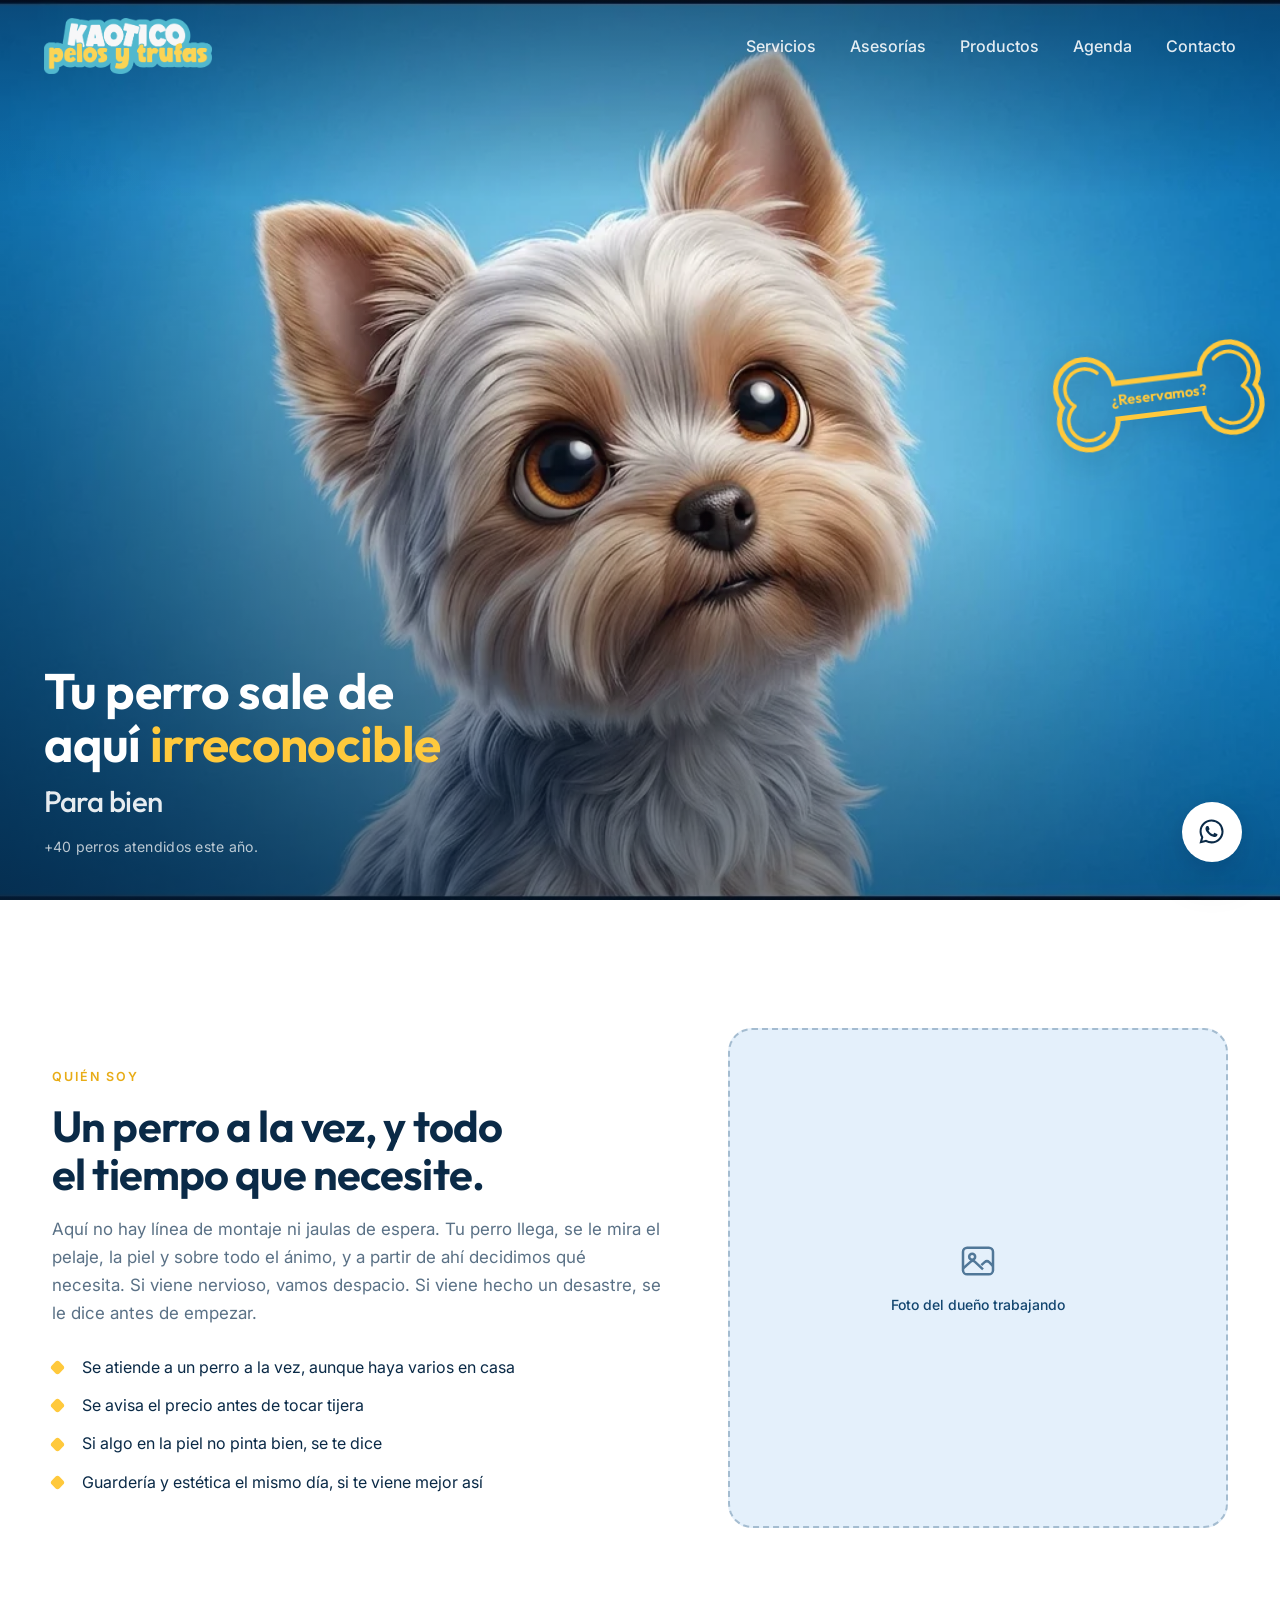
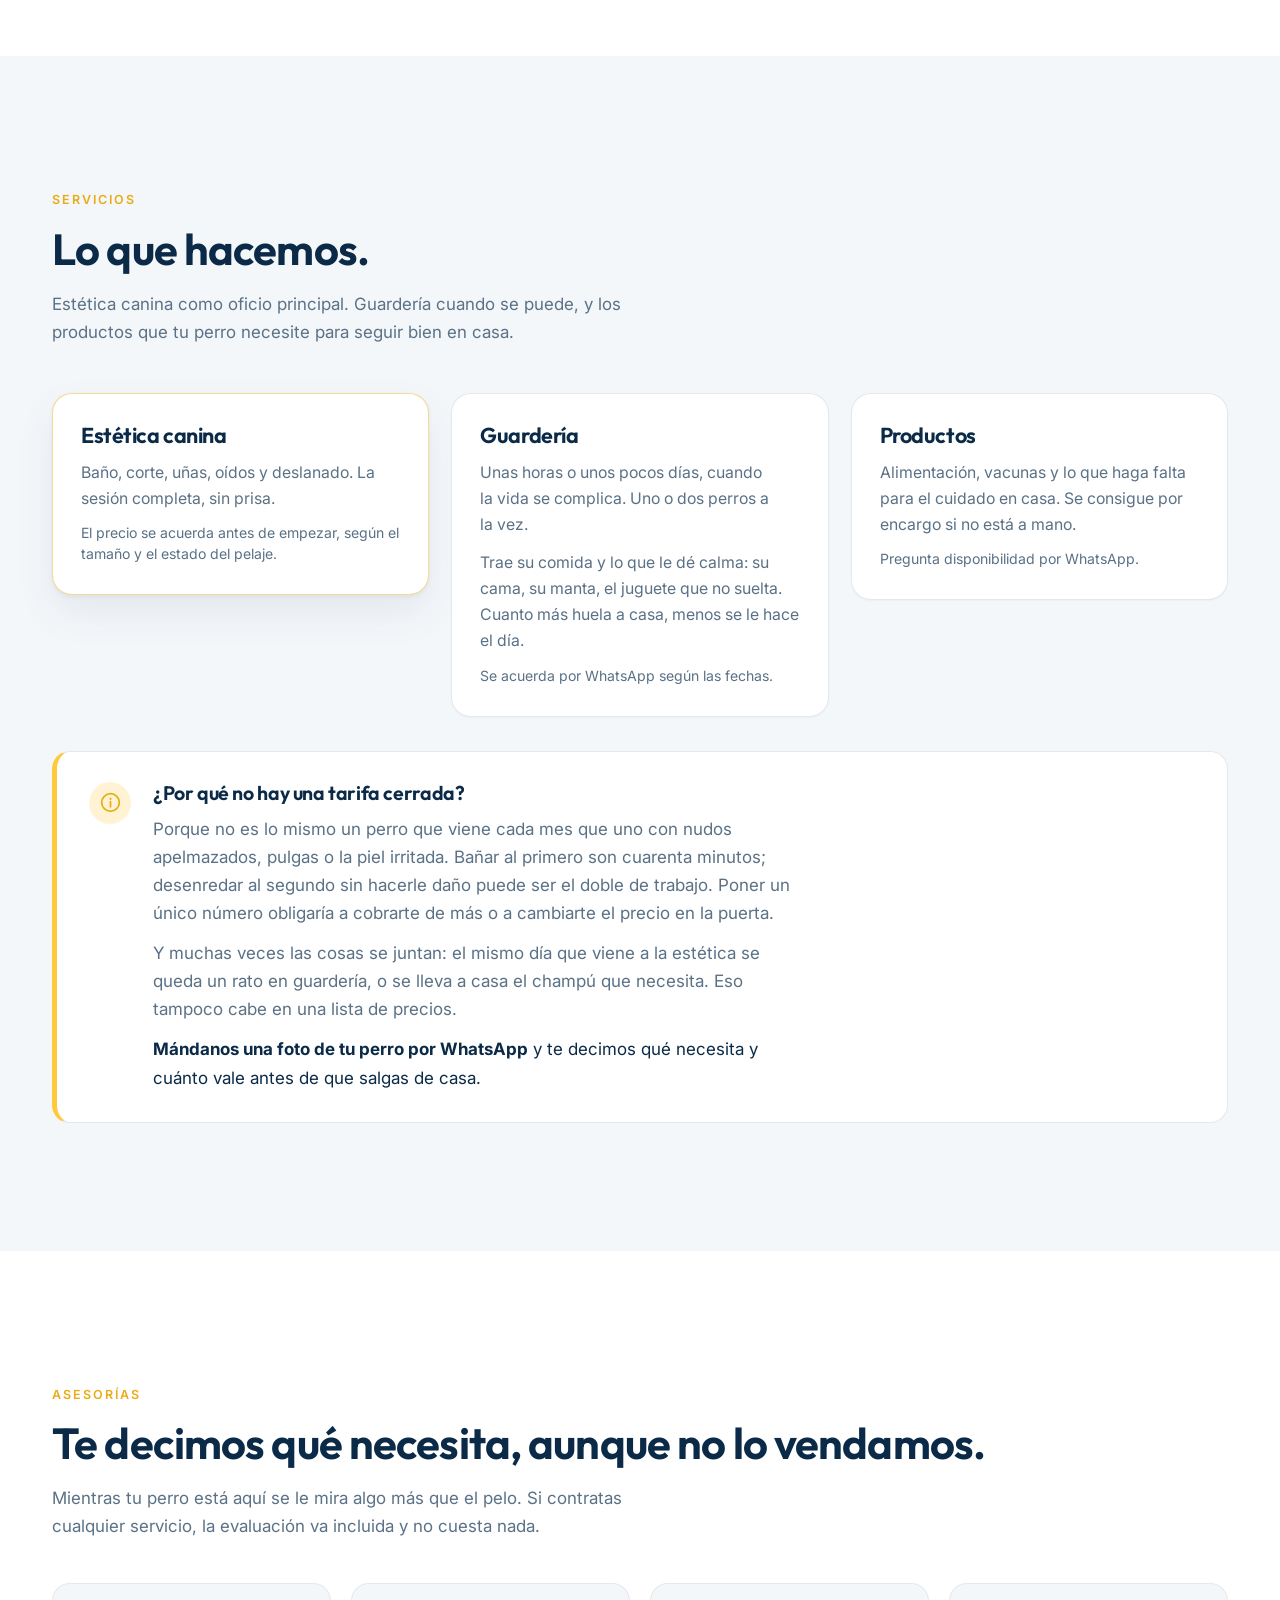
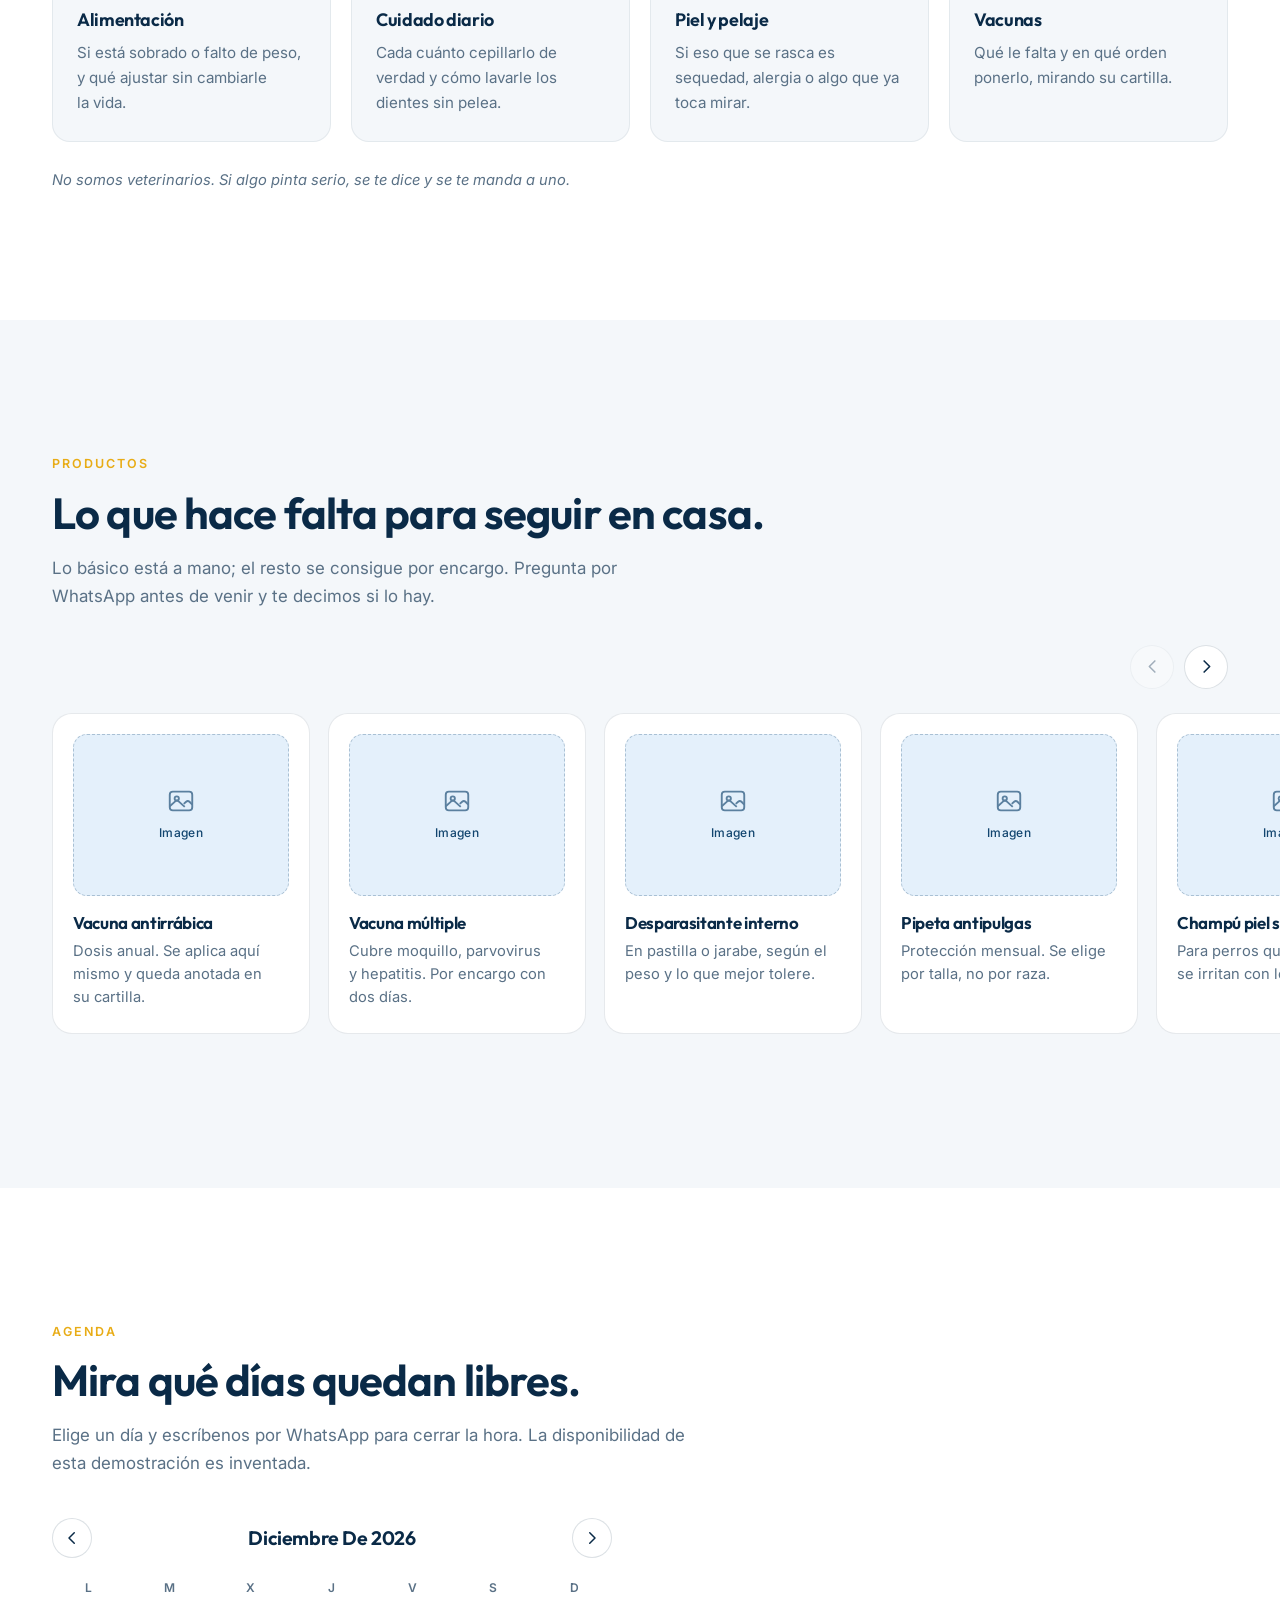
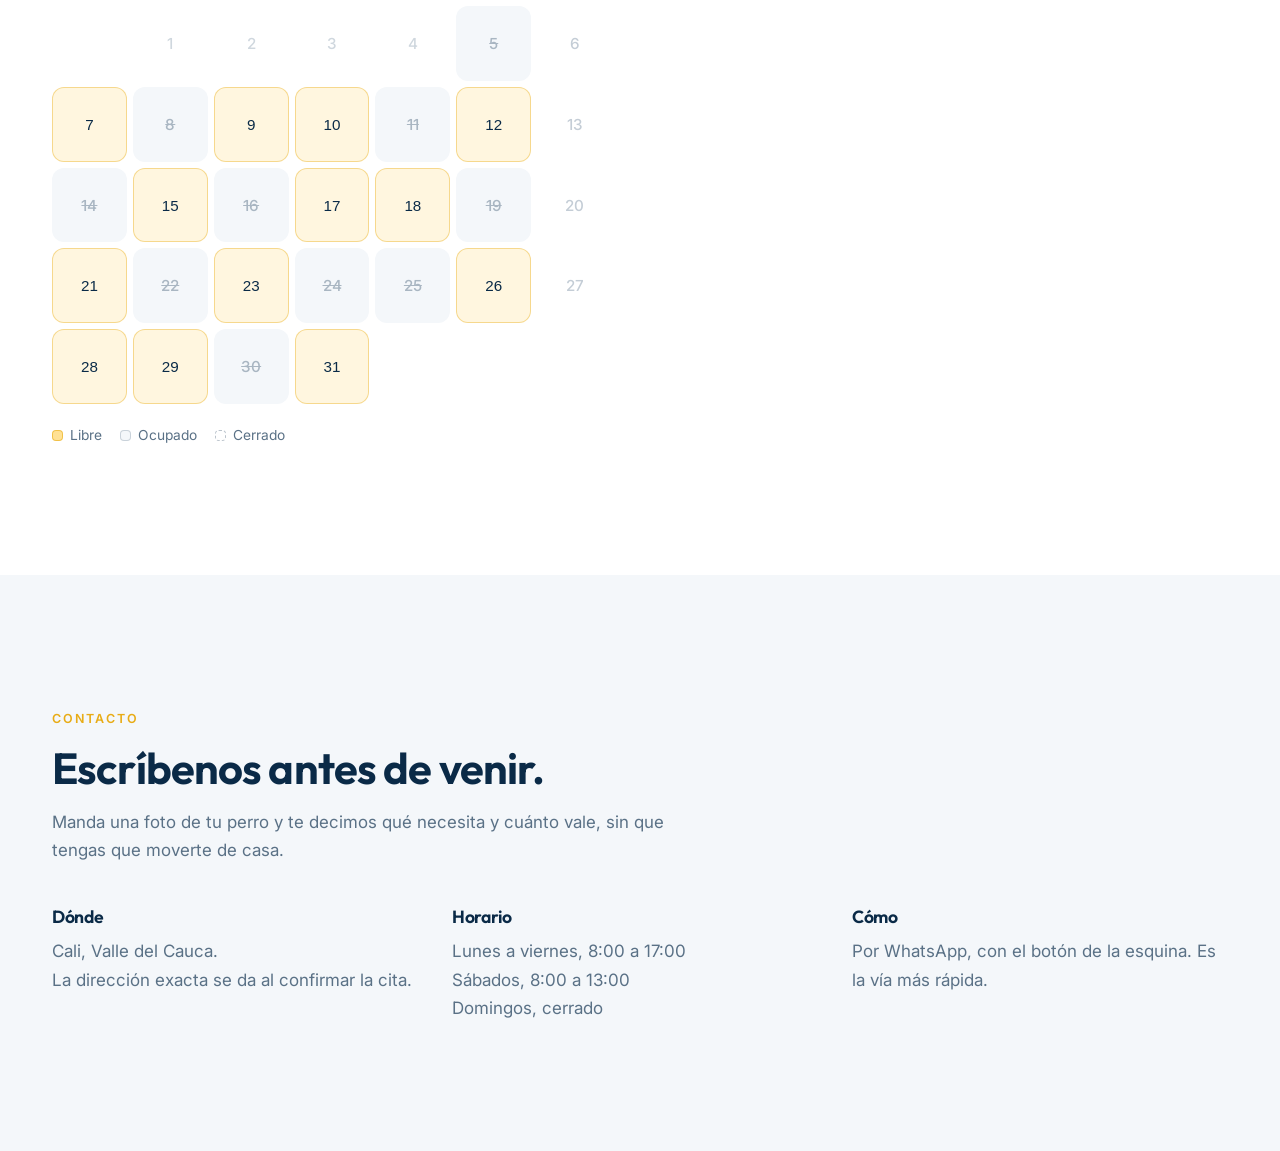
<file: site/index.html>
<!doctype html>
<html lang="es">
<head>
<meta charset="utf-8">
<meta name="viewport" content="width=device-width, initial-scale=1">
<title>Kaótico · Pelos y Trufas — Estética canina</title>
<meta name="description" content="Kaótico · Pelos y Trufas. Estética canina con cita previa, guardería por horas o días y productos para tu perro.">

<link rel="preconnect" href="https://fonts.googleapis.com">
<link rel="preconnect" href="https://fonts.gstatic.com" crossorigin>
<link href="https://fonts.googleapis.com/css2?family=Outfit:wght@500;600;650;700&family=Inter:wght@400;500;600&display=swap" rel="stylesheet">
<link rel="stylesheet" href="css/styles.css">

<link rel="icon" href="favicon.ico" sizes="any">
<link rel="apple-touch-icon" href="apple-touch-icon.png">

<link rel="preload" as="image" href="assets/fondo.webp">
<link rel="preload" as="image" href="assets/atlas-lo.webp">
</head>
<body>

<a class="saltar" href="#quien">Saltar al contenido</a>

<!-- La navegación no tiene barra propia: flota sobre el hero y solo se
     convierte en barra blanca cuando el hero deja de estar en pantalla. -->
<nav class="nav" id="nav" data-fuera="no" aria-label="Principal">
  <div class="contenedor contenedor-ancho">
    <a class="marca" href="#" aria-label="Kaótico · Pelos y Trufas">
      <img src="assets/logo.png" alt="Kaótico · Pelos y Trufas" width="1702" height="565">
    </a>

    <div class="enlaces">
      <a href="#servicios">Servicios</a>
      <a href="#asesorias">Asesorías</a>
      <a href="#productos">Productos</a>
      <a href="#agenda">Agenda</a>
      <a href="#contacto">Contacto</a>
    </div>

    <button class="menu-btn" type="button" id="menu-btn"
            aria-label="Abrir menú" aria-expanded="false" aria-controls="menu-movil">
      <svg viewBox="0 0 24 24" fill="none" stroke="currentColor" stroke-width="2" stroke-linecap="round">
        <path d="M4 7h16M4 12h16M4 17h16"/>
      </svg>
    </button>
  </div>

  <div class="menu-movil" id="menu-movil" hidden>
    <a href="#servicios">Servicios</a>
    <a href="#asesorias">Asesorías</a>
    <a href="#productos">Productos</a>
    <a href="#agenda">Agenda</a>
    <a href="#contacto">Contacto</a>
  </div>
</nav>

<header class="hero">
  <div class="hero-lienzo">
    <div class="hero-fondo"></div>
    <div class="hero-sprite" id="sprite"></div>
  </div>
  <div class="hero-velo"></div>

  <div class="hero-capa">
    <div class="contenedor contenedor-ancho">
      <div class="hero-gancho">
        <h1>
          <span class="linea-1">Tu perro sale de aquí <em>irreconocible</em></span>
          <span class="linea-2">Para bien</span>
        </h1>
        <p class="linea-3">+40 perros atendidos este año.</p>
      </div>
    </div>
  </div>

  <!-- A la derecha, a media altura: justo donde el cachorro mira sacando la
       lengua. El hueso es el único elemento pulsable del hero. -->
  <div class="hueso-sitio">
    <a class="hueso" href="#agenda">
      <!-- Contorno exterior: se resta una silueta encogida a la silueta completa,
           asi el azul del fondo se ve por dentro y no hay relleno. -->
      <svg class="hueso-svg" viewBox="0 0 300 170" aria-hidden="true" focusable="false">
        <defs>
          <mask id="k-borde">
            <g fill="#fff">
              <rect x="50" y="57" width="200" height="56"/>
              <circle cx="50" cy="63" r="44"/><circle cx="50" cy="107" r="44"/>
              <circle cx="250" cy="63" r="44"/><circle cx="250" cy="107" r="44"/>
            </g>
            <g fill="#000">
              <rect x="50" y="64" width="200" height="42"/>
              <circle cx="50" cy="63" r="37"/><circle cx="50" cy="107" r="37"/>
              <circle cx="250" cy="63" r="37"/><circle cx="250" cy="107" r="37"/>
            </g>
          </mask>
        </defs>
        <rect width="300" height="170" fill="currentColor" mask="url(#k-borde)"/>
        <!-- Contorno interior: arcos sueltos sobre cada bulto, no una silueta
             recortada. Recortarla con un rectangulo dejaba picos junto al texto;
             con trazo de punta redonda las lineas mueren suaves y solo existen
             en los extremos. -->
        <g fill="none" stroke="currentColor" stroke-width="5"
           stroke-linecap="round" stroke-linejoin="round">
          <path d="M 266.55 84.96 L 267.65 84.09 L 268.70 83.16 L 269.70 82.18 L 270.66 81.15 L 271.55 80.08 L 272.40 78.96 L 273.18 77.79 L 273.91 76.59 L 274.57 75.36 L 275.17 74.09 L 275.70 72.79 L 276.16 71.47 L 276.56 70.12 L 276.89 68.76 L 277.15 67.38 L 277.34 65.99 L 277.45 64.60 L 277.50 63.19 L 277.47 61.79 L 277.38 60.39 L 277.21 59.00 L 276.97 57.62 L 276.66 56.25 L 276.28 54.90 L 275.83 53.57 L 275.32 52.27 L 274.74 50.99 L 274.10 49.75 L 273.39 48.54 L 272.62 47.36 L 271.79 46.23 L 270.91 45.14 L 269.97 44.10 L 268.98 43.10 L 267.95 42.16 L 266.86 41.27 L 265.73 40.44 L 264.56 39.67 L 263.35 38.96 L 262.11 38.31 L 260.83 37.72 L 259.53 37.20 L 258.21 36.75 L 256.86 36.37 L 255.49 36.05 L 254.11 35.81 L 252.72 35.63 L 251.32 35.53 L 249.92 35.50 L 248.52 35.54 L 247.12 35.65 L 245.73 35.83 L 244.35 36.09 L 242.98 36.41 L 241.64 36.80 L 240.31 37.26 L 239.01 37.79 L 237.74 38.38 L 236.50 39.04 L 235.30 39.76 L 234.13 40.54 L 233.01 41.38 L 231.93 42.27 L 230.90 43.22"/>
          <path d="M 266.55 85.04 L 267.65 85.91 L 268.70 86.84 L 269.70 87.82 L 270.66 88.85 L 271.55 89.92 L 272.40 91.04 L 273.18 92.21 L 273.91 93.41 L 274.57 94.64 L 275.17 95.91 L 275.70 97.21 L 276.16 98.53 L 276.56 99.88 L 276.89 101.24 L 277.15 102.62 L 277.34 104.01 L 277.45 105.40 L 277.50 106.81 L 277.47 108.21 L 277.38 109.61 L 277.21 111.00 L 276.97 112.38 L 276.66 113.75 L 276.28 115.10 L 275.83 116.43 L 275.32 117.73 L 274.74 119.01 L 274.10 120.25 L 273.39 121.46 L 272.62 122.64 L 271.79 123.77 L 270.91 124.86 L 269.97 125.90 L 268.98 126.90 L 267.95 127.84 L 266.86 128.73 L 265.73 129.56 L 264.56 130.33 L 263.35 131.04 L 262.11 131.69 L 260.83 132.28 L 259.53 132.80 L 258.21 133.25 L 256.86 133.63 L 255.49 133.95 L 254.11 134.19 L 252.72 134.37 L 251.32 134.47 L 249.92 134.50 L 248.52 134.46 L 247.12 134.35 L 245.73 134.17 L 244.35 133.91 L 242.98 133.59 L 241.64 133.20 L 240.31 132.74 L 239.01 132.21 L 237.74 131.62 L 236.50 130.96 L 235.30 130.24 L 234.13 129.46 L 233.01 128.62 L 231.93 127.73 L 230.90 126.78"/>
          <path d="M 33.45 84.96 L 32.35 84.09 L 31.30 83.16 L 30.30 82.18 L 29.34 81.15 L 28.45 80.08 L 27.60 78.96 L 26.82 77.79 L 26.09 76.59 L 25.43 75.36 L 24.83 74.09 L 24.30 72.79 L 23.84 71.47 L 23.44 70.12 L 23.11 68.76 L 22.85 67.38 L 22.66 65.99 L 22.55 64.60 L 22.50 63.19 L 22.53 61.79 L 22.62 60.39 L 22.79 59.00 L 23.03 57.62 L 23.34 56.25 L 23.72 54.90 L 24.17 53.57 L 24.68 52.27 L 25.26 50.99 L 25.90 49.75 L 26.61 48.54 L 27.38 47.36 L 28.21 46.23 L 29.09 45.14 L 30.03 44.10 L 31.02 43.10 L 32.05 42.16 L 33.14 41.27 L 34.27 40.44 L 35.44 39.67 L 36.65 38.96 L 37.89 38.31 L 39.17 37.72 L 40.47 37.20 L 41.79 36.75 L 43.14 36.37 L 44.51 36.05 L 45.89 35.81 L 47.28 35.63 L 48.68 35.53 L 50.08 35.50 L 51.48 35.54 L 52.88 35.65 L 54.27 35.83 L 55.65 36.09 L 57.02 36.41 L 58.36 36.80 L 59.69 37.26 L 60.99 37.79 L 62.26 38.38 L 63.50 39.04 L 64.70 39.76 L 65.87 40.54 L 66.99 41.38 L 68.07 42.27 L 69.10 43.22"/>
          <path d="M 33.45 85.04 L 32.35 85.91 L 31.30 86.84 L 30.30 87.82 L 29.34 88.85 L 28.45 89.92 L 27.60 91.04 L 26.82 92.21 L 26.09 93.41 L 25.43 94.64 L 24.83 95.91 L 24.30 97.21 L 23.84 98.53 L 23.44 99.88 L 23.11 101.24 L 22.85 102.62 L 22.66 104.01 L 22.55 105.40 L 22.50 106.81 L 22.53 108.21 L 22.62 109.61 L 22.79 111.00 L 23.03 112.38 L 23.34 113.75 L 23.72 115.10 L 24.17 116.43 L 24.68 117.73 L 25.26 119.01 L 25.90 120.25 L 26.61 121.46 L 27.38 122.64 L 28.21 123.77 L 29.09 124.86 L 30.03 125.90 L 31.02 126.90 L 32.05 127.84 L 33.14 128.73 L 34.27 129.56 L 35.44 130.33 L 36.65 131.04 L 37.89 131.69 L 39.17 132.28 L 40.47 132.80 L 41.79 133.25 L 43.14 133.63 L 44.51 133.95 L 45.89 134.19 L 47.28 134.37 L 48.68 134.47 L 50.08 134.50 L 51.48 134.46 L 52.88 134.35 L 54.27 134.17 L 55.65 133.91 L 57.02 133.59 L 58.36 133.20 L 59.69 132.74 L 60.99 132.21 L 62.26 131.62 L 63.50 130.96 L 64.70 130.24 L 65.87 129.46 L 66.99 128.62 L 68.07 127.73 L 69.10 126.78"/>
        </g>
      </svg>
      <span>¿Reservamos?</span>
    </a>
  </div>
</header>

<main>

  <section class="seccion" id="quien">
    <div class="contenedor quien">
      <div class="quien-texto">
        <span class="rotulo">Quién soy</span>
        <h2>Un perro a la vez, y todo el tiempo que necesite.</h2>
        <p class="intro">
          Aquí no hay línea de montaje ni jaulas de espera. Tu perro llega, se le mira
          el pelaje, la piel y sobre todo el ánimo, y a partir de ahí decidimos qué
          necesita. Si viene nervioso, vamos despacio. Si viene hecho un desastre,
          se le dice antes de empezar.
        </p>
        <ul class="lista-marcas">
          <li>Se atiende a un perro a la vez, aunque haya varios en casa</li>
          <li>Se avisa el precio antes de tocar tijera</li>
          <li>Si algo en la piel no pinta bien, se te dice</li>
          <li>Guardería y estética el mismo día, si te viene mejor así</li>
        </ul>
      </div>

      <figure class="quien-foto">
        <div class="hueco-foto">
          <svg viewBox="0 0 24 24" fill="none" stroke="currentColor" stroke-width="1.5" aria-hidden="true">
            <rect x="3" y="4" width="18" height="16" rx="2.5"/>
            <circle cx="8.5" cy="9.5" r="1.8"/>
            <path d="M3 16.5l4.5-4a2 2 0 0 1 2.7 0L15 17"/>
            <path d="M14 14.5l2-1.8a2 2 0 0 1 2.7 0L21 15"/>
          </svg>
          <span>Foto del dueño trabajando</span>
        </div>
      </figure>
    </div>
  </section>

  <section class="seccion seccion-gris" id="servicios">
    <div class="contenedor">
      <span class="rotulo">Servicios</span>
      <h2>Lo que hacemos.</h2>
      <p class="intro">
        Estética canina como oficio principal. Guardería cuando se puede, y los
        productos que tu perro necesite para seguir bien en casa.
      </p>

      <div class="tarjetas">
        <article class="tarjeta tarjeta-destacada">
          <h3>Estética canina</h3>
          <p>Baño, corte, uñas, oídos y deslanado. La sesión completa, sin prisa.</p>
          <p class="precio-nota">
            El precio se acuerda antes de empezar, según el tamaño y el estado del pelaje.
          </p>
        </article>

        <article class="tarjeta">
          <h3>Guardería</h3>
          <p>
            Unas horas o unos pocos días, cuando la vida se complica. Uno o dos perros
            a la vez.
          </p>
          <p>
            Trae su comida y lo que le dé calma: su cama, su manta, el juguete que no
            suelta. Cuanto más huela a casa, menos se le hace el día.
          </p>
          <p class="precio-nota">Se acuerda por WhatsApp según las fechas.</p>
        </article>

        <article class="tarjeta">
          <h3>Productos</h3>
          <p>
            Alimentación, vacunas y lo que haga falta para el cuidado en casa.
            Se consigue por encargo si no está a mano.
          </p>
          <p class="precio-nota">Pregunta disponibilidad por WhatsApp.</p>
        </article>
      </div>

      <!-- Este bloque existe porque el negocio NO tiene tarifa fija: explicarlo
           es mejor que esconderlo, y evita la conversación incómoda en la puerta. -->
      <div class="porque">
        <div class="porque-icono" aria-hidden="true">
          <svg viewBox="0 0 24 24" fill="none" stroke="currentColor" stroke-width="1.8" stroke-linecap="round">
            <circle cx="12" cy="12" r="9.2"/>
            <path d="M12 11v5.4M12 7.6v.9"/>
          </svg>
        </div>
        <div>
          <h3>¿Por qué no hay una tarifa cerrada?</h3>
          <p>
            Porque no es lo mismo un perro que viene cada mes que uno con nudos
            apelmazados, pulgas o la piel irritada. Bañar al primero son cuarenta
            minutos; desenredar al segundo sin hacerle daño puede ser el doble de
            trabajo. Poner un único número obligaría a cobrarte de más o a cambiarte
            el precio en la puerta.
          </p>
          <p>
            Y muchas veces las cosas se juntan: el mismo día que viene a la estética se
            queda un rato en guardería, o se lleva a casa el champú que necesita. Eso
            tampoco cabe en una lista de precios.
          </p>
          <p class="porque-accion">
            <b>Mándanos una foto de tu perro por WhatsApp</b> y te decimos qué necesita
            y cuánto vale antes de que salgas de casa.
          </p>
        </div>
      </div>
    </div>
  </section>

  <section class="seccion" id="asesorias">
    <div class="contenedor">
      <span class="rotulo">Asesorías</span>
      <h2>Te decimos qué necesita, aunque no lo vendamos.</h2>
      <p class="intro">
        Mientras tu perro está aquí se le mira algo más que el pelo. Si contratas
        cualquier servicio, la evaluación va incluida y no cuesta nada.
      </p>

      <ul class="rejilla-asesoria">
        <li>
          <h3>Alimentación</h3>
          <p>Si está sobrado o falto de peso, y qué ajustar sin cambiarle la vida.</p>
        </li>
        <li>
          <h3>Cuidado diario</h3>
          <p>Cada cuánto cepillarlo de verdad y cómo lavarle los dientes sin pelea.</p>
        </li>
        <li>
          <h3>Piel y pelaje</h3>
          <p>Si eso que se rasca es sequedad, alergia o algo que ya toca mirar.</p>
        </li>
        <li>
          <h3>Vacunas</h3>
          <p>Qué le falta y en qué orden ponerlo, mirando su cartilla.</p>
        </li>
      </ul>

      <p class="nota-suave">
        No somos veterinarios. Si algo pinta serio, se te dice y se te manda a uno.
      </p>
    </div>
  </section>

  <section class="seccion seccion-gris" id="productos">
    <div class="contenedor">
      <span class="rotulo">Productos</span>
      <h2>Lo que hace falta para seguir en casa.</h2>
      <p class="intro">
        Lo básico está a mano; el resto se consigue por encargo. Pregunta por WhatsApp
        antes de venir y te decimos si lo hay.
      </p>
    </div>

    <div class="carrusel">
      <div class="contenedor carr-cab">
        <button class="carr-btn" type="button" data-dir="-1" aria-label="Ver productos anteriores"><svg viewBox="0 0 24 24" fill="none" stroke="currentColor" stroke-width="2" stroke-linecap="round" stroke-linejoin="round"><path d="M15 5l-7 7 7 7"/></svg></button>
        <button class="carr-btn" type="button" data-dir="1" aria-label="Ver más productos"><svg viewBox="0 0 24 24" fill="none" stroke="currentColor" stroke-width="2" stroke-linecap="round" stroke-linejoin="round"><path d="M9 5l7 7-7 7"/></svg></button>
      </div>
      <div class="carr-pista" id="pista" tabindex="0" role="region" aria-label="Catálogo de productos">
          <article class="prod">
            <div class="prod-img" aria-hidden="true"><svg viewBox="0 0 24 24" fill="none" stroke="currentColor" stroke-width="1.5" aria-hidden="true"><rect x="3" y="4.5" width="18" height="15" rx="2.5"/><circle cx="8.6" cy="10" r="1.7"/><path d="M3 16.2l4.4-3.9a2 2 0 0 1 2.7 0L15 16.7"/><path d="M14.2 14.3l1.9-1.7a2 2 0 0 1 2.7 0L21 14.9"/></svg><span>Imagen</span></div>
            <h3>Vacuna antirrábica</h3>
            <p>Dosis anual. Se aplica aquí mismo y queda anotada en su cartilla.</p>
          </article>
          <article class="prod">
            <div class="prod-img" aria-hidden="true"><svg viewBox="0 0 24 24" fill="none" stroke="currentColor" stroke-width="1.5" aria-hidden="true"><rect x="3" y="4.5" width="18" height="15" rx="2.5"/><circle cx="8.6" cy="10" r="1.7"/><path d="M3 16.2l4.4-3.9a2 2 0 0 1 2.7 0L15 16.7"/><path d="M14.2 14.3l1.9-1.7a2 2 0 0 1 2.7 0L21 14.9"/></svg><span>Imagen</span></div>
            <h3>Vacuna múltiple</h3>
            <p>Cubre moquillo, parvovirus y hepatitis. Por encargo con dos días.</p>
          </article>
          <article class="prod">
            <div class="prod-img" aria-hidden="true"><svg viewBox="0 0 24 24" fill="none" stroke="currentColor" stroke-width="1.5" aria-hidden="true"><rect x="3" y="4.5" width="18" height="15" rx="2.5"/><circle cx="8.6" cy="10" r="1.7"/><path d="M3 16.2l4.4-3.9a2 2 0 0 1 2.7 0L15 16.7"/><path d="M14.2 14.3l1.9-1.7a2 2 0 0 1 2.7 0L21 14.9"/></svg><span>Imagen</span></div>
            <h3>Desparasitante interno</h3>
            <p>En pastilla o jarabe, según el peso y lo que mejor tolere.</p>
          </article>
          <article class="prod">
            <div class="prod-img" aria-hidden="true"><svg viewBox="0 0 24 24" fill="none" stroke="currentColor" stroke-width="1.5" aria-hidden="true"><rect x="3" y="4.5" width="18" height="15" rx="2.5"/><circle cx="8.6" cy="10" r="1.7"/><path d="M3 16.2l4.4-3.9a2 2 0 0 1 2.7 0L15 16.7"/><path d="M14.2 14.3l1.9-1.7a2 2 0 0 1 2.7 0L21 14.9"/></svg><span>Imagen</span></div>
            <h3>Pipeta antipulgas</h3>
            <p>Protección mensual. Se elige por talla, no por raza.</p>
          </article>
          <article class="prod">
            <div class="prod-img" aria-hidden="true"><svg viewBox="0 0 24 24" fill="none" stroke="currentColor" stroke-width="1.5" aria-hidden="true"><rect x="3" y="4.5" width="18" height="15" rx="2.5"/><circle cx="8.6" cy="10" r="1.7"/><path d="M3 16.2l4.4-3.9a2 2 0 0 1 2.7 0L15 16.7"/><path d="M14.2 14.3l1.9-1.7a2 2 0 0 1 2.7 0L21 14.9"/></svg><span>Imagen</span></div>
            <h3>Champú piel sensible</h3>
            <p>Para perros que se rascan o se irritan con lo de siempre.</p>
          </article>
          <article class="prod">
            <div class="prod-img" aria-hidden="true"><svg viewBox="0 0 24 24" fill="none" stroke="currentColor" stroke-width="1.5" aria-hidden="true"><rect x="3" y="4.5" width="18" height="15" rx="2.5"/><circle cx="8.6" cy="10" r="1.7"/><path d="M3 16.2l4.4-3.9a2 2 0 0 1 2.7 0L15 16.7"/><path d="M14.2 14.3l1.9-1.7a2 2 0 0 1 2.7 0L21 14.9"/></svg><span>Imagen</span></div>
            <h3>Peine deslanador</h3>
            <p>El que de verdad saca el subpelo sin tirar del que está sano.</p>
          </article>
          <article class="prod">
            <div class="prod-img" aria-hidden="true"><svg viewBox="0 0 24 24" fill="none" stroke="currentColor" stroke-width="1.5" aria-hidden="true"><rect x="3" y="4.5" width="18" height="15" rx="2.5"/><circle cx="8.6" cy="10" r="1.7"/><path d="M3 16.2l4.4-3.9a2 2 0 0 1 2.7 0L15 16.7"/><path d="M14.2 14.3l1.9-1.7a2 2 0 0 1 2.7 0L21 14.9"/></svg><span>Imagen</span></div>
            <h3>Cepillo dental canino</h3>
            <p>Con pasta apta para perros. Nunca la de personas.</p>
          </article>
          <article class="prod">
            <div class="prod-img" aria-hidden="true"><svg viewBox="0 0 24 24" fill="none" stroke="currentColor" stroke-width="1.5" aria-hidden="true"><rect x="3" y="4.5" width="18" height="15" rx="2.5"/><circle cx="8.6" cy="10" r="1.7"/><path d="M3 16.2l4.4-3.9a2 2 0 0 1 2.7 0L15 16.7"/><path d="M14.2 14.3l1.9-1.7a2 2 0 0 1 2.7 0L21 14.9"/></svg><span>Imagen</span></div>
            <h3>Correa de paseo</h3>
            <p>De nailon acolchado, en tres largos.</p>
          </article>
          <article class="prod">
            <div class="prod-img" aria-hidden="true"><svg viewBox="0 0 24 24" fill="none" stroke="currentColor" stroke-width="1.5" aria-hidden="true"><rect x="3" y="4.5" width="18" height="15" rx="2.5"/><circle cx="8.6" cy="10" r="1.7"/><path d="M3 16.2l4.4-3.9a2 2 0 0 1 2.7 0L15 16.7"/><path d="M14.2 14.3l1.9-1.7a2 2 0 0 1 2.7 0L21 14.9"/></svg><span>Imagen</span></div>
            <h3>Bozal de canasta</h3>
            <p>Deja beber y jadear. El único que recomendamos para paseos largos.</p>
          </article>
      </div>
    </div>
  </section>

  <section class="seccion" id="agenda">
    <div class="contenedor">
      <span class="rotulo">Agenda</span>
      <h2>Mira qué días quedan libres.</h2>
      <p class="intro">
        Elige un día y escríbenos por WhatsApp para cerrar la hora. La disponibilidad
        de esta demostración es inventada.
      </p>

      <div class="cal">
        <div class="cal-cab">
          <button class="cal-nav" type="button" data-mes="-1" aria-label="Mes anterior"><svg viewBox="0 0 24 24" fill="none" stroke="currentColor" stroke-width="2" stroke-linecap="round" stroke-linejoin="round"><path d="M15 5l-7 7 7 7"/></svg></button>
          <h3 id="cal-titulo" aria-live="polite">—</h3>
          <button class="cal-nav" type="button" data-mes="1" aria-label="Mes siguiente"><svg viewBox="0 0 24 24" fill="none" stroke="currentColor" stroke-width="2" stroke-linecap="round" stroke-linejoin="round"><path d="M9 5l7 7-7 7"/></svg></button>
        </div>

        <div class="cal-marco">
          <div class="cal-hoja" id="cal-hoja">
            <div class="cal-semana" aria-hidden="true">
              <span>L</span><span>M</span><span>X</span><span>J</span><span>V</span><span>S</span><span>D</span>
            </div>
            <div class="cal-rejilla" id="cal-rejilla"></div>
          </div>
        </div>

        <p class="cal-leyenda">
          <span><i class="pt libre"></i> Libre</span>
          <span><i class="pt ocupado"></i> Ocupado</span>
          <span><i class="pt cerrado"></i> Cerrado</span>
        </p>
      </div>
    </div>
  </section>

  <section class="seccion seccion-gris" id="contacto">
    <div class="contenedor">
      <span class="rotulo">Contacto</span>
      <h2>Escríbenos antes de venir.</h2>
      <p class="intro">
        Manda una foto de tu perro y te decimos qué necesita y cuánto vale, sin que
        tengas que moverte de casa.
      </p>

      <div class="rejilla-contacto">
        <div>
          <h3>Dónde</h3>
          <p>Cali, Valle del Cauca.<br>La dirección exacta se da al confirmar la cita.</p>
        </div>
        <div>
          <h3>Horario</h3>
          <p>
            Lunes a viernes, 8:00 a 17:00<br>
            Sábados, 8:00 a 13:00<br>
            Domingos, cerrado
          </p>
        </div>
        <div>
          <h3>Cómo</h3>
          <p>Por WhatsApp, con el botón de la esquina. Es la vía más rápida.</p>
        </div>
      </div>
    </div>
  </section>

</main>

<!-- Sin numero a proposito: mientras el proyecto no este acordado con el dueno,
     su telefono no vive en el codigo. wa.me sin destinatario abre WhatsApp sin
     revelar a quien. El numero real se pone aqui el dia que toque. -->
<a class="wpp" href="https://wa.me/" target="_blank" rel="noopener"
   aria-label="Abrir WhatsApp">
  <svg viewBox="0 0 24 24" fill="currentColor" aria-hidden="true">
    <path d="M12.04 2c-5.46 0-9.91 4.45-9.91 9.91 0 1.75.46 3.45 1.32 4.95L2.05 22l5.25-1.38a9.87 9.87 0 0 0 4.74 1.21h.01c5.46 0 9.91-4.45 9.91-9.91 0-2.65-1.03-5.14-2.9-7.01A9.82 9.82 0 0 0 12.04 2zm0 18.15h-.01a8.2 8.2 0 0 1-4.18-1.15l-.3-.18-3.11.82.83-3.04-.2-.31a8.2 8.2 0 0 1-1.26-4.38c0-4.54 3.7-8.23 8.24-8.23a8.2 8.2 0 0 1 8.23 8.24c0 4.54-3.7 8.23-8.24 8.23zm4.52-6.16c-.25-.12-1.47-.72-1.69-.81-.23-.08-.39-.12-.56.13-.16.24-.64.8-.79.97-.14.16-.29.19-.54.06-.25-.12-1.05-.39-1.99-1.23-.74-.66-1.23-1.47-1.38-1.72-.14-.25-.01-.38.11-.5.11-.11.25-.29.37-.43.13-.15.17-.25.25-.41.08-.17.04-.31-.02-.43-.06-.12-.56-1.34-.76-1.84-.2-.48-.4-.42-.56-.43h-.48c-.16 0-.43.06-.65.31-.22.25-.85.83-.85 2.03s.87 2.35.99 2.51c.12.16 1.71 2.61 4.15 3.66.58.25 1.03.4 1.39.51.58.19 1.11.16 1.53.1.47-.07 1.47-.6 1.67-1.18.21-.58.21-1.07.15-1.18-.06-.11-.22-.17-.47-.29z"/>
  </svg>
</a>

<script type="module">
  import { crearGaze } from "./js/gaze.js";
  import { crearCarrusel, crearCalendario, crearMenu } from "./js/ui.js";

  crearGaze(document.getElementById("sprite"), {
    atlasLo: "assets/atlas-lo.webp",
    atlasHi: "assets/atlas-hi.webp",
    reachX: 0.5,
    reachY: 0.5,
    // La respiracion de reposo movia la pose fuera de la celda central, y con
    // ella se perdia el perro nitido del fondo justo al cargar la pagina.
    // Nitidez en el primer vistazo > movimiento sutil que nadie pidio.
    idle: false,
  });

  crearCarrusel(
    document.getElementById("pista"),
    [...document.querySelectorAll(".carr-btn")]
  );

  crearCalendario({
    titulo:  document.getElementById("cal-titulo"),
    rejilla: document.getElementById("cal-rejilla"),
    hoja:    document.getElementById("cal-hoja"),
    navs:    [...document.querySelectorAll(".cal-nav")],
  });

  crearMenu(document.getElementById("menu-btn"), document.getElementById("menu-movil"));

  // La navegación se vuelve barra blanca solo cuando el hero sale de pantalla
  const nav = document.getElementById("nav");
  const hero = document.querySelector(".hero");
  new IntersectionObserver(
    ([e]) => { nav.dataset.fuera = e.isIntersecting ? "no" : "si"; },
    { rootMargin: "-70px 0px 0px 0px" }
  ).observe(hero);
</script>

</body>
</html>
</file>
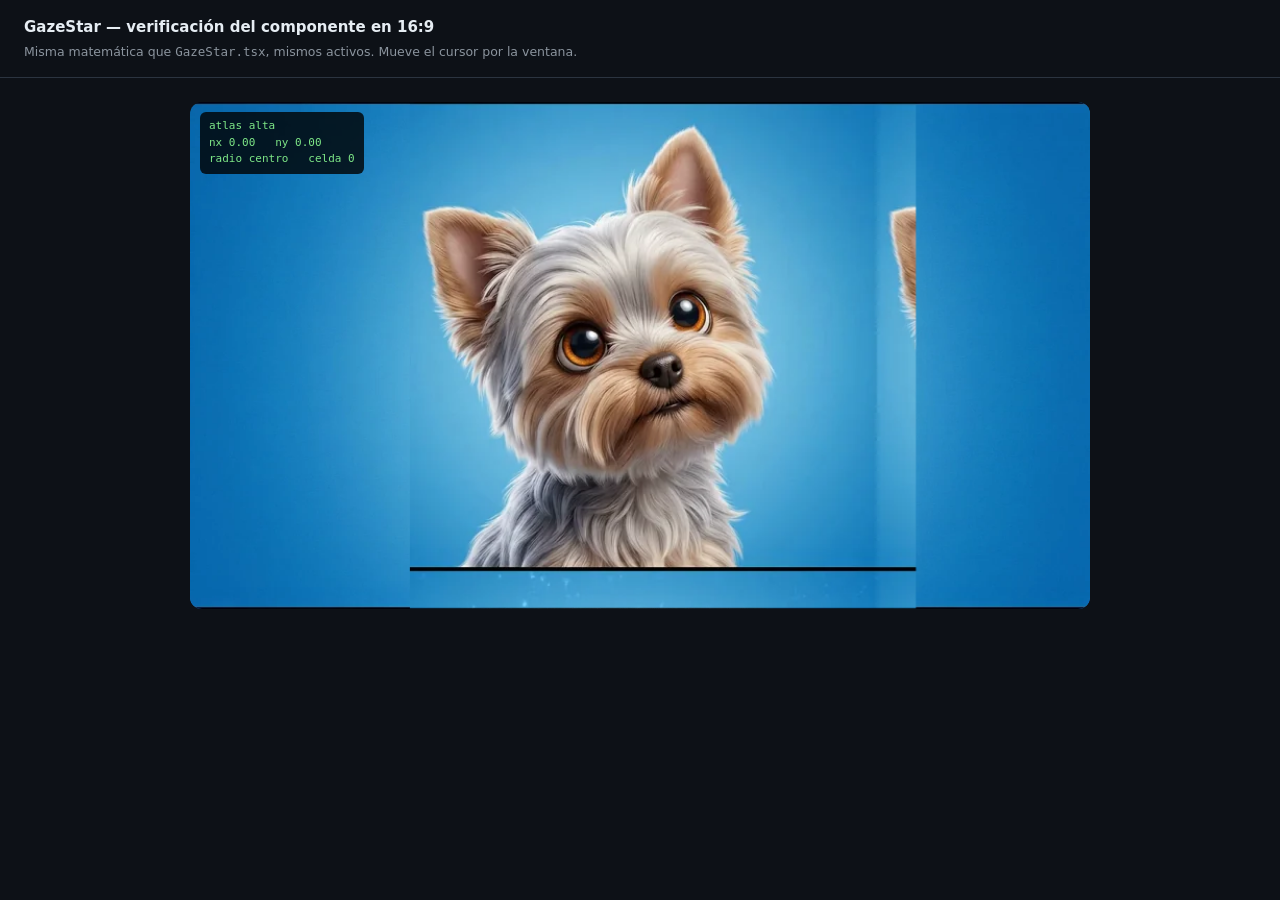
<file: framer/preview.html>
<!doctype html>
<html lang="es">
<head>
<meta charset="utf-8">
<meta name="viewport" content="width=device-width,initial-scale=1">
<title>GazeStar — verificación 16:9</title>
<style>
  :root{--bg:#0d1117;--ink:#e6edf3;--dim:#8b949e;--line:#2b3440}
  *{box-sizing:border-box}
  body{margin:0;background:var(--bg);color:var(--ink);
       font:14px/1.5 ui-sans-serif,system-ui,Segoe UI,sans-serif}
  header{padding:16px 24px;border-bottom:1px solid var(--line)}
  h1{margin:0 0 4px;font-size:15px}
  header p{margin:0;color:var(--dim);font-size:12.5px}
  main{padding:24px;display:flex;justify-content:center}
  /* El componente: 16:9 exacto */
  #root{position:relative;width:min(900px,100%);aspect-ratio:16/9;
        overflow:hidden;border-radius:12px}
  #fondo{position:absolute;inset:0;background-image:url(fondo.webp);
         background-size:cover;background-position:center;background-color:#1E7FD4}
  #sprite{position:absolute;top:0;left:52.5%;height:100%;aspect-ratio:1/1;
          transform:translateX(-50%);
          background-repeat:no-repeat;will-change:background-position,transform}
  .hud{position:absolute;left:10px;top:10px;padding:6px 9px;border-radius:6px;
       background:rgba(0,0,0,.8);color:#7ee787;pointer-events:none;white-space:pre;
       font:500 11px/1.5 ui-monospace,Menlo,monospace}
</style>
</head>
<body>
<header>
  <h1>GazeStar — verificación del componente en 16:9</h1>
  <p>Misma matemática que <code>GazeStar.tsx</code>, mismos activos. Mueve el cursor por la ventana.</p>
</header>
<main>
  <div id="root">
    <div id="fondo"></div>
    <div id="sprite"></div>
    <div class="hud" id="hud"></div>
  </div>
</main>
<script>
"use strict";
// --- identico a GazeStar.tsx -------------------------------------------
const COLS=12, ROWS=12, CENTER=0;
const RADIOS=[
 {nom:"E",ang:0,ini:1,len:20},    {nom:"NE",ang:-45,ini:21,len:20},
 {nom:"N",ang:-90,ini:41,len:20}, {nom:"NW",ang:-135,ini:61,len:20},
 {nom:"W",ang:180,ini:81,len:20}, {nom:"SW",ang:135,ini:101,len:20},
 {nom:"S",ang:90,ini:121,len:20},
];
const GRADOS=180/Math.PI;
const REACH_X=.5, REACH_Y=.5, SMOOTH=.16, NUDGE_X=18, NUDGE_Y=16, DEAD=.04;
const clamp=(v,a,b)=>v<a?a:v>b?b:v;

function elegirCelda(nx,ny){
  const m=Math.min(1,Math.hypot(nx,ny));
  const ang=Math.atan2(ny,nx)*GRADOS;
  let mejor=RADIOS[0], err=1e9;
  for(const r of RADIOS){ let d=Math.abs(ang-r.ang); if(d>180) d=360-d;
    if(d<err){ err=d; mejor=r; } }
  const mEf=m*Math.pow(Math.max(Math.cos(err/GRADOS),0),2.5);
  const celda = mEf<DEAD ? CENTER
    : mejor.ini+Math.min(mejor.len-1,Math.round(mEf*(mejor.len-1)));
  const rad=mejor.ang/GRADOS;
  return { celda, nombre: mEf<DEAD?"centro":mejor.nom,
           resX: nx-mEf*Math.cos(rad), resY: ny-mEf*Math.sin(rad) };
}

const sprite=document.getElementById("sprite"), root=document.getElementById("root"),
      hud=document.getElementById("hud");
let atlas="atlas-lo.webp", hiListo=false;
function aplicarAtlas(){
  sprite.style.backgroundImage="url("+atlas+")";
  sprite.style.backgroundSize=(COLS*100)+"% "+(ROWS*100)+"%";
}
aplicarAtlas();
// el grande solo con raton
if (matchMedia("(pointer: fine)").matches){
  const img=new Image(); img.src="atlas-hi.webp";
  const listo=()=>{ atlas="atlas-hi.webp"; hiListo=true; aplicarAtlas(); pintar(now.x,now.y); };
  img.decode ? img.decode().then(listo,listo) : (img.onload=listo);
}

function pintar(nx,ny){
  const r=elegirCelda(nx,ny);
  const col=r.celda%COLS, row=(r.celda/COLS)|0;
  sprite.style.backgroundPosition=
    (col*100/(COLS-1)).toFixed(4)+"% "+(row*100/(ROWS-1)).toFixed(4)+"%";
  sprite.style.transform=
    "translateX(calc(-50% + "+(r.resX*NUDGE_X).toFixed(2)+"px)) rotateX("+(-r.resY*NUDGE_Y).toFixed(2)+"deg)";
  hud.textContent="atlas "+(hiListo?"alta":"ligero")+"\nnx "+nx.toFixed(2)+"   ny "+ny.toFixed(2)+
                  "\nradio "+r.nombre+"   celda "+r.celda;
  return r;
}

const target={x:0,y:0}, now={x:0,y:0}; let raf=null;
function frame(){
  raf=null;
  now.x+=(target.x-now.x)*SMOOTH; now.y+=(target.y-now.y)*SMOOTH;
  pintar(now.x,now.y);
  if(Math.abs(target.x-now.x)>.0015||Math.abs(target.y-now.y)>.0015) sched();
}
function sched(){ if(raf===null) raf=requestAnimationFrame(frame); }
addEventListener("pointermove",e=>{
  const r=root.getBoundingClientRect();
  const cx=r.left+r.width/2, cy=r.top+r.height/2;
  target.x=clamp((e.clientX-cx)/Math.max(1,innerWidth*REACH_X),-1,1);
  target.y=clamp((e.clientY-cy)/Math.max(1,innerHeight*REACH_Y),-1,1);
  sched();
},{passive:true});
document.addEventListener("pointerleave",()=>{ target.x=0; target.y=0; sched(); });
pintar(0,0);
</script>
</body>
</html>
</file>
<file: site/css/styles.css>
/* =========================================================================
   Kaótico · Pelos y Trufas
   Fondo blanco, textos en azul oscuro, detalles en amarillo.
   El azul del hero no es decoración: es el fondo propio del asset del perro.
   ========================================================================= */

:root {
  --azul-900: #0a2a47;   /* titulares y texto */
  --azul-700: #12456f;
  --azul-500: #1e88e5;
  --azul-100: #e4f0fb;

  --amarillo-500: #ffc93c;
  --amarillo-600: #e8ac16;

  --blanco: #ffffff;
  --gris-100: #f4f7fa;
  --tinta-suave: #5a7186;

  --sombra-flota: 0 4px 14px rgba(10, 42, 71, .10), 0 16px 44px rgba(10, 42, 71, .14);
  --ancho: 1240px;
}

* { box-sizing: border-box; }

html { scroll-behavior: smooth; }
@media (prefers-reduced-motion: reduce) {
  html { scroll-behavior: auto; }
}

body {
  margin: 0;
  background: var(--blanco);
  color: var(--azul-900);
  font: 400 17px/1.65 "Inter", ui-sans-serif, system-ui, -apple-system, "Segoe UI", sans-serif;
  -webkit-font-smoothing: antialiased;
}

h1, h2, h3, .marca { font-family: "Outfit", ui-sans-serif, system-ui, sans-serif; margin: 0; }
h1, h2, h3 { font-weight: 650; line-height: 1.1; letter-spacing: -0.02em; }
p { margin: 0; }
a { color: inherit; }

.contenedor {
  width: 100%;
  max-width: var(--ancho);
  margin-inline: auto;
  padding-inline: 32px;
}

/* La navegacion y el hero se pegan mas a las esquinas que el cuerpo del sitio:
   ahi el aire lateral es del fondo, no del texto, y centrarlos como una
   seccion mas los dejaba flotando en medio de la pantalla. */
.contenedor-ancho {
  max-width: 1600px;
  padding-inline: clamp(28px, 3.4vw, 60px);
}

.saltar {
  position: absolute; left: -9999px; top: 0; z-index: 300;
  background: var(--azul-900); color: #fff; padding: 12px 18px;
}
.saltar:focus { left: 0; }

:where(a, button, input, select, textarea):focus-visible {
  outline: 3px solid var(--amarillo-500);
  outline-offset: 3px;
  border-radius: 8px;
}

/* =========================================================================
   Navegación — vive ENCIMA del hero, sin barra propia.
   Al salir del hero se vuelve una barra blanca para seguir siendo utilizable.
   ========================================================================= */

.nav {
  position: fixed;
  inset: 0 0 auto 0;
  z-index: 200;
  display: flex;
  align-items: center;
  gap: 34px;
  padding: 22px 0;
  transition: background .3s ease, padding .3s ease, box-shadow .3s ease;
}
.nav .contenedor {
  display: flex;
  align-items: center;
  gap: 40px;
  width: 100%;
}

.marca {
  display: inline-flex;
  align-items: center;
  margin-right: auto;
  /* el logo trae aire propio arriba y abajo; se compensa para que su masa
     quede alineada con los enlaces */
  margin-block: -4px;
}
.marca img {
  display: block;
  width: auto;
  height: clamp(42px, 4.4vw, 56px);
}

/* el ultimo enlace arrastra su margen lateral y dejaba los enlaces 15px mas
   adentro que el logo; se compensa para que ambos alineen con el borde */
.enlaces { display: flex; align-items: center; gap: 6px; margin-right: -14px; }
.enlaces a {
  position: relative;
  padding: 8px 4px;
  margin-inline: 10px;
  text-decoration: none;
  font-size: 16px;
  font-weight: 500;
  color: rgba(255, 255, 255, .88);
  transition: color .18s ease;
}
.enlaces a::after {
  content: "";
  position: absolute;
  left: 0; right: 0; bottom: 0;
  height: 2.5px;
  border-radius: 2px;
  background: var(--amarillo-500);
  transform: scaleX(0);
  transform-origin: left;
  transition: transform .22s ease;
}
.enlaces a:hover { color: #fff; }
.enlaces a:hover::after { transform: scaleX(1); }

/* fuera del hero */
.nav[data-fuera="si"] {
  background: rgba(255, 255, 255, .93);
  backdrop-filter: saturate(150%) blur(14px);
  box-shadow: 0 1px 0 rgba(10, 42, 71, .09);
  padding: 12px 0;
}
.nav[data-fuera="si"] .marca { color: var(--azul-900); }
.nav[data-fuera="si"] .marca small { color: var(--tinta-suave); opacity: 1; }
.nav[data-fuera="si"] .enlaces a { color: var(--tinta-suave); }
.nav[data-fuera="si"] .enlaces a:hover { color: var(--azul-900); }

.menu-btn {
  display: none;
  width: 44px; height: 44px;
  border: 0; border-radius: 12px;
  background: rgba(255, 255, 255, .18);
  color: #fff;
  cursor: pointer;
  place-items: center;
}
.nav[data-fuera="si"] .menu-btn {
  background: var(--gris-100);
  color: var(--azul-900);
}
.menu-btn svg { width: 21px; height: 21px; }

/* ---------- menú desplegable en pantalla estrecha ---------- */
.menu-movil {
  position: absolute;
  top: 100%;
  left: 0;
  right: 0;
  background: rgba(255, 255, 255, .97);
  backdrop-filter: saturate(150%) blur(14px);
  box-shadow: 0 14px 34px rgba(10, 42, 71, .16);
  border-top: 1px solid rgba(10, 42, 71, .08);
  display: grid;
  padding: 10px 22px 18px;
}
.menu-movil[hidden] { display: none; }
.menu-movil a {
  padding: 15px 4px;
  text-decoration: none;
  font-size: 1.05rem;
  font-weight: 550;
  color: var(--azul-900);
  border-bottom: 1px solid rgba(10, 42, 71, .08);
}
.menu-movil a:last-child { border-bottom: 0; }
.menu-movil a:active { color: var(--amarillo-600); }

/* =========================================================================
   Hero — pantalla completa
   ========================================================================= */

.hero {
  position: relative;
  min-height: 100svh;
  overflow: hidden;
  isolation: isolate;
  background: var(--azul-500);
}

.hero-lienzo {
  position: absolute;
  inset: 0;
  z-index: 0;
  container-type: size;
}
.hero-fondo {
  position: absolute;
  inset: 0;
  background-image: url("../assets/fondo.webp");
  background-size: cover;
  background-position: center;
}

/* El sprite se escala EXACTAMENTE como el fondo. Con cover sobre una imagen
   de 1280x720 centrada: ancho renderizado = max(100cqw, 177.78cqh); el perro
   ocupa un cuadrado del 56.25% de ese ancho y su centro cae en el 52.5%. */
.hero-sprite {
  --img-ancho: max(100cqw, 177.7778cqh);
  position: absolute;
  width: max(56.25cqw, 100cqh);
  aspect-ratio: 1 / 1;
  left: calc(50% + 0.025 * var(--img-ancho));
  top: 50%;
  transform: translate(calc(-50% + var(--gesto-x, 0px)), -50%)
             rotateX(var(--gesto-y, 0deg));
  background-repeat: no-repeat;
  will-change: background-position, transform;
  /* La celda del atlas y el fondo son codificaciones distintas de los mismos
     pixeles, asi que su union deja una costura vertical visible (medida: 5/255
     frente a 0.79 de variacion natural del degradado). Difuminando los bordes
     laterales el salto se reparte en 27px y desaparece. Solo a los lados: el
     perro deja 40px de margen a la izquierda y 60px a la derecha, y arriba y
     abajo el sprite coincide con el borde del hero, donde no hay costura. */
  -webkit-mask-image: linear-gradient(to right, transparent 0, #000 3%, #000 97%, transparent 100%);
  mask-image: linear-gradient(to right, transparent 0, #000 3%, #000 97%, transparent 100%);
}

/* Oscurecidos suaves: arriba para que la navegación se lea, abajo izquierda
   para el titular. Ninguno toca la cara del perro. */
.hero-velo {
  position: absolute;
  inset: 0;
  z-index: 1;
  pointer-events: none;
  background:
    linear-gradient(to bottom, rgba(4, 30, 56, .46) 0%, rgba(4, 30, 56, 0) 22%),
    linear-gradient(22deg, rgba(4, 30, 56, .80) 0%, rgba(4, 30, 56, .38) 32%, rgba(4, 30, 56, 0) 56%);
}

.hero-capa {
  position: relative;
  z-index: 2;
  min-height: 100svh;
  display: flex;
  align-items: flex-end;
  padding-block: 132px 42px;
  pointer-events: none;
}
.hero-capa .contenedor { width: 100%; }

/* ---------- abajo a la izquierda: el gancho ----------
   Tres líneas con jerarquía descendente, pegadas abajo y a la izquierda para
   caer en el sector donde el cachorro mira hacia abajo-izquierda. */
.hero-gancho {
  max-width: 32rem;
  color: #fff;
  pointer-events: auto;
}
/* 'Para bien' respira: es una frase aparte, no la segunda mitad de la anterior */
.hero-gancho h1 { display: grid; gap: 2px; }
.linea-2 { margin-top: 14px; }
.linea-1 {
  display: block;
  font-size: clamp(2rem, 3.9vw, 3.15rem);
  line-height: 1.06;
  text-wrap: balance;
}
.linea-1 em { font-style: normal; color: var(--amarillo-500); }
.linea-2 {
  display: block;
  font-size: clamp(1.3rem, 2.3vw, 1.95rem);
  line-height: 1.1;
  font-weight: 500;
  color: rgba(255, 255, 255, .90);
}
.linea-3 {
  margin-top: 16px;
  font-size: clamp(.88rem, 1.05vw, .98rem);
  letter-spacing: .02em;
  color: rgba(255, 255, 255, .72);
}

/* ---------- a la derecha, a media altura: el hueso ---------- */
/* El hueso se coloca a partir de DONDE TERMINA EL PERRO, no de la derecha de
   la pantalla. El fondo se pinta con `cover`, así que su escala se deduce del
   viewport: ancho renderizado = max(100vw, 177.78svh) y el perro ocupa un
   cuadrado de max(56.25vw, 100svh) centrado en el 52.5% de la imagen. El borde
   derecho del perro cae en su 93.33%. Si no cabe, se pega al margen. */
.hueso-sitio {
  --img: max(100vw, 177.7778svh);
  --sw: max(56.25vw, 100svh);
  --ancho-hueso: clamp(166px, 17vw, 236px);
  position: absolute;
  z-index: 3;
  top: 44%;
  left: min(
    calc(50% + 0.025 * var(--img) + 0.4333 * var(--sw) + 10px),
    calc(100% - var(--ancho-hueso) - 12px)
  );
  transform: translateY(-50%);
}

.hueso {
  position: relative;
  display: grid;
  place-items: center;
  width: var(--ancho-hueso, clamp(166px, 17vw, 236px));
  color: var(--amarillo-500);
  text-decoration: none;
  cursor: pointer;
  pointer-events: auto;
  transform: rotate(-7deg);
  filter: drop-shadow(0 6px 18px rgba(4, 30, 56, .40));
  transition: transform .28s cubic-bezier(.34, 1.56, .64, 1);
}
.hueso-svg {
  grid-area: 1 / 1;
  width: 100%;
  height: auto;
  display: block;
}
.hueso span {
  grid-area: 1 / 1;
  font: 650 clamp(.85rem, 1.15vw, 1.08rem)/1 "Outfit", sans-serif;
  letter-spacing: -.01em;
  color: var(--amarillo-500);
  white-space: nowrap;
}

.hueso:hover, .hueso:focus-visible { animation: menear .55s ease both; }
@keyframes menear {
  0%   { transform: rotate(-7deg)  scale(1); }
  22%  { transform: rotate(-1deg)  scale(1.05); }
  46%  { transform: rotate(-12deg) scale(1.05); }
  70%  { transform: rotate(-4deg)  scale(1.03); }
  100% { transform: rotate(-7deg)  scale(1); }
}
@media (prefers-reduced-motion: reduce) {
  .hueso:hover, .hueso:focus-visible { animation: none; transform: rotate(-7deg) scale(1.04); }
}

/* =========================================================================
   Burbuja de WhatsApp — blanca, porque el fondo del sitio es blanco
   ========================================================================= */

.wpp {
  position: fixed;
  z-index: 250;
  right: max(3vw, 20px);
  bottom: max(3vw, 20px);
  width: 60px; height: 60px;
  display: grid;
  place-items: center;
  border-radius: 50%;
  background: var(--blanco);
  color: var(--azul-900);
  box-shadow: var(--sombra-flota);
  transition: transform .2s ease, box-shadow .2s ease;
}
.wpp svg { width: 29px; height: 29px; }
.wpp::after {
  content: "";
  position: absolute;
  inset: -4px;
  border-radius: 50%;
  border: 2.5px solid var(--amarillo-500);
  opacity: 0;
  transition: opacity .2s ease;
}
.wpp:hover { transform: translateY(-3px) scale(1.05); }
.wpp:hover::after { opacity: 1; }

/* =========================================================================
   Secciones del cuerpo (pendientes de contenido real)
   ========================================================================= */

.seccion { padding-block: clamp(72px, 10vw, 128px); }
.seccion-gris { background: var(--gris-100); }

.rotulo {
  display: inline-block;
  font-size: 12.5px;
  font-weight: 600;
  letter-spacing: .16em;
  text-transform: uppercase;
  color: var(--amarillo-600);
  margin-bottom: 14px;
}
.seccion h2 { font-size: clamp(2rem, 3.4vw, 2.9rem); text-wrap: balance; }
.seccion p.intro {
  margin-top: 18px;
  max-width: 40rem;
  font-size: 1.06rem;
  color: var(--tinta-suave);
  text-wrap: pretty;
}

.quien {
  display: grid;
  grid-template-columns: 1.1fr .9fr;
  gap: clamp(34px, 5vw, 76px);
  align-items: center;
}

.lista-marcas {
  list-style: none;
  margin: 26px 0 0;
  padding: 0;
  display: grid;
  gap: 12px;
}
.lista-marcas li {
  position: relative;
  padding-left: 30px;
  font-size: 1rem;
  color: var(--azul-900);
}
.lista-marcas li::before {
  content: "";
  position: absolute;
  left: 0;
  top: .52em;
  width: 11px;
  height: 11px;
  border-radius: 3px;
  background: var(--amarillo-500);
  transform: rotate(45deg);
}

.quien-foto { margin: 0; }
.hueco-foto {
  aspect-ratio: 1 / 1;
  border-radius: 24px;
  background: var(--azul-100);
  border: 2px dashed rgba(18, 69, 111, .30);
  display: grid;
  place-content: center;
  justify-items: center;
  gap: 12px;
  padding: 24px;
  text-align: center;
  color: var(--azul-700);
}
.hueco-foto svg { width: 40px; height: 40px; opacity: .7; }
.hueco-foto span { font-size: 14px; font-weight: 500; }

/* ---------- tarjetas de servicio ---------- */
.tarjetas {
  margin-top: 46px;
  display: grid;
  grid-template-columns: repeat(3, 1fr);
  gap: 22px;
  align-items: start;
}
.tarjeta {
  background: var(--blanco);
  border: 1px solid rgba(10, 42, 71, .10);
  border-radius: 20px;
  padding: 30px 28px;
  box-shadow: 0 1px 2px rgba(10, 42, 71, .04);
}
.tarjeta h3 { font-size: 1.35rem; }
.tarjeta p {
  margin-top: 12px;
  color: var(--tinta-suave);
  font-size: .99rem;
  text-wrap: pretty;
}
.tarjeta-destacada {
  border-color: rgba(232, 172, 22, .45);
  box-shadow: 0 2px 4px rgba(10, 42, 71, .05), 0 18px 40px rgba(10, 42, 71, .07);
}

.precio {
  margin-top: 22px !important;
  padding-top: 20px;
  border-top: 1px solid rgba(10, 42, 71, .10);
  display: flex;
  flex-direction: column;
  gap: 2px;
}
.precio-desde {
  font-size: 13px;
  font-weight: 500;
  letter-spacing: .04em;
  text-transform: uppercase;
  color: var(--tinta-suave);
}
.precio b {
  font: 700 2.1rem/1.05 "Outfit", sans-serif;
  color: var(--azul-900);
}
.precio-nota {
  margin-top: 10px !important;
  font-size: .88rem !important;
  line-height: 1.5;
  color: var(--tinta-suave);
}

/* ---------- por qué no hay tarifa cerrada ---------- */
.porque {
  margin-top: 34px;
  display: flex;
  gap: 22px;
  align-items: flex-start;
  background: var(--blanco);
  border: 1px solid rgba(10, 42, 71, .10);
  border-left: 5px solid var(--amarillo-500);
  border-radius: 18px;
  padding: 30px 32px;
}
.porque-icono {
  flex: 0 0 auto;
  width: 42px;
  height: 42px;
  display: grid;
  place-items: center;
  border-radius: 50%;
  background: rgba(255, 201, 60, .22);
  color: var(--amarillo-600);
}
.porque-icono svg { width: 23px; height: 23px; }
.porque h3 { font-size: 1.22rem; }
.porque p {
  margin-top: 12px;
  color: var(--tinta-suave);
  max-width: 58ch;
  text-wrap: pretty;
}
.porque-accion { color: var(--azul-900) !important; }

.pendiente {
  margin-top: 26px;
  padding: 18px 20px;
  border-radius: 14px;
  background: var(--blanco);
  border: 1px solid rgba(10, 42, 71, .12);
  border-left: 4px solid var(--amarillo-500);
  font-size: 14.5px;
  color: var(--tinta-suave);
}


/* =========================================================================
   Asesorías
   ========================================================================= */

.rejilla-asesoria {
  list-style: none;
  margin: 42px 0 0;
  padding: 0;
  display: grid;
  grid-template-columns: repeat(4, 1fr);
  gap: 20px;
}
.rejilla-asesoria li {
  padding: 26px 24px;
  border-radius: 18px;
  background: var(--gris-100);
  border: 1px solid rgba(10, 42, 71, .07);
}
.rejilla-asesoria h3 { font-size: 1.12rem; }
.rejilla-asesoria p {
  margin-top: 10px;
  font-size: .95rem;
  color: var(--tinta-suave);
  text-wrap: pretty;
}
.nota-suave {
  margin-top: 26px;
  font-size: .92rem;
  color: var(--tinta-suave);
  font-style: italic;
}

/* =========================================================================
   Productos — carrusel de una fila
   ========================================================================= */

.carrusel { margin-top: 34px; }
.carr-cab {
  display: flex;
  justify-content: flex-end;
  gap: 10px;
  margin-bottom: 18px;
}
.carr-btn {
  width: 44px; height: 44px;
  display: grid; place-items: center;
  border: 1px solid rgba(10, 42, 71, .14);
  border-radius: 50%;
  background: var(--blanco);
  color: var(--azul-900);
  cursor: pointer;
  transition: background .18s ease, border-color .18s ease, transform .18s ease;
}
.carr-btn svg { width: 19px; height: 19px; }
.carr-btn:hover { background: var(--azul-100); border-color: rgba(10, 42, 71, .22); }
.carr-btn:active { transform: scale(.94); }
.carr-btn[disabled] { opacity: .35; cursor: default; }
.carr-btn[disabled]:hover { background: var(--blanco); }

/* La pista se desborda a proposito hasta el borde de la pantalla: cortar las
   tarjetas en el margen del contenedor insinua que hay mas a los lados. */
.carr-pista {
  display: flex;
  gap: 18px;
  overflow-x: auto;
  scroll-behavior: smooth;
  scroll-snap-type: x mandatory;
  scrollbar-width: none;
  --inset-pista: max(24px, calc((100vw - var(--ancho)) / 2 + 32px));
  padding: 6px var(--inset-pista) 26px;
  /* sin esto el scroll-snap alinea la primera tarjeta con el borde del
     contenedor y se come el relleno: arrancaba pegada al canto de la pantalla */
  scroll-padding-inline: var(--inset-pista);
}
.carr-pista::-webkit-scrollbar { display: none; }
@media (prefers-reduced-motion: reduce) {
  .carr-pista { scroll-behavior: auto; }
}

.prod {
  position: relative;
  overflow: hidden;
  flex: 0 0 258px;
  scroll-snap-align: start;
  padding: 20px 20px 24px;
  border-radius: 20px;
  background: var(--blanco);
  border: 1px solid rgba(10, 42, 71, .10);
  transition: transform .32s cubic-bezier(.2, .7, .3, 1),
              box-shadow .32s ease, border-color .32s ease;
}
/* El reflejo: una banda clara que cruza la tarjeta al pasar por encima. */
.prod::after {
  content: "";
  position: absolute;
  inset: -40%;
  pointer-events: none;
  background: linear-gradient(115deg,
    transparent 34%,
    rgba(255, 255, 255, .85) 46%,
    rgba(255, 255, 255, .30) 54%,
    transparent 66%);
  transform: translateX(-130%);
  transition: transform .75s cubic-bezier(.3, .6, .3, 1);
}
.prod:hover, .prod:focus-within {
  transform: translateY(-5px) scale(1.02);
  border-color: rgba(232, 172, 22, .45);
  box-shadow: 0 6px 18px rgba(10, 42, 71, .10), 0 22px 48px rgba(10, 42, 71, .12);
}
.prod:hover::after, .prod:focus-within::after { transform: translateX(130%); }
@media (prefers-reduced-motion: reduce) {
  .prod, .prod::after { transition: none; }
  .prod:hover { transform: none; }
}

.prod-img {
  aspect-ratio: 4 / 3;
  border-radius: 14px;
  background: var(--azul-100);
  border: 1px dashed rgba(18, 69, 111, .28);
  display: grid;
  place-content: center;
  justify-items: center;
  gap: 7px;
  color: var(--azul-700);
  margin-bottom: 18px;
}
.prod-img svg { width: 30px; height: 30px; opacity: .65; }
.prod-img span { font-size: 12px; font-weight: 500; letter-spacing: .04em; }
.prod h3 { font-size: 1.06rem; }
.prod p {
  margin-top: 8px;
  font-size: .92rem;
  line-height: 1.55;
  color: var(--tinta-suave);
  text-wrap: pretty;
}

/* =========================================================================
   Agenda — calendario
   ========================================================================= */

.cal {
  margin-top: 40px;
  max-width: 560px;
}
.cal-cab {
  display: flex;
  align-items: center;
  gap: 14px;
  margin-bottom: 20px;
}
.cal-cab h3 {
  flex: 1;
  text-align: center;
  font-size: 1.22rem;
  text-transform: capitalize;
}
.cal-nav {
  width: 40px; height: 40px;
  display: grid; place-items: center;
  border: 1px solid rgba(10, 42, 71, .14);
  border-radius: 50%;
  background: var(--blanco);
  color: var(--azul-900);
  cursor: pointer;
  transition: background .18s ease, transform .18s ease;
}
.cal-nav svg { width: 18px; height: 18px; }
.cal-nav:hover { background: var(--azul-100); }
.cal-nav:active { transform: scale(.94); }

/* La hoja gira sobre su canto, como cuando pasas una pagina y la dejas
   detras de la siguiente. La perspectiva vive en el marco. */
.cal-marco { perspective: 1500px; }
.cal-hoja {
  transform-origin: left center;
  transition: transform .26s cubic-bezier(.4, 0, .6, 1), opacity .26s ease;
}
.cal-hoja[data-vuelta="sale-adelante"] {
  transform-origin: left center;
  transform: rotateY(-34deg) translateZ(-60px);
  opacity: 0;
}
.cal-hoja[data-vuelta="entra-adelante"] {
  transform-origin: right center;
  transform: rotateY(26deg) translateZ(-40px);
  opacity: 0;
  transition: none;
}
.cal-hoja[data-vuelta="sale-atras"] {
  transform-origin: right center;
  transform: rotateY(34deg) translateZ(-60px);
  opacity: 0;
}
.cal-hoja[data-vuelta="entra-atras"] {
  transform-origin: left center;
  transform: rotateY(-26deg) translateZ(-40px);
  opacity: 0;
  transition: none;
}
@media (prefers-reduced-motion: reduce) {
  .cal-hoja, .cal-hoja[data-vuelta] { transition: opacity .18s ease; transform: none; }
}

.cal-semana, .cal-rejilla {
  display: grid;
  grid-template-columns: repeat(7, 1fr);
  gap: 6px;
}
.cal-semana {
  margin-bottom: 8px;
  font-size: 12px;
  font-weight: 600;
  letter-spacing: .08em;
  color: var(--tinta-suave);
  text-align: center;
}
.cal-dia {
  aspect-ratio: 1 / 1;
  display: grid;
  place-items: center;
  border-radius: 12px;
  font-size: .95rem;
  font-weight: 500;
  border: 1px solid transparent;
}
.cal-dia.vacio { border: 0; }
.cal-dia.libre {
  background: rgba(255, 201, 60, .16);
  border-color: rgba(232, 172, 22, .40);
  color: var(--azul-900);
  cursor: pointer;
  transition: background .16s ease, transform .16s ease;
}
.cal-dia.libre:hover { background: rgba(255, 201, 60, .34); transform: translateY(-2px); }
.cal-dia.ocupado {
  background: var(--gris-100);
  color: #a9b6c2;
  text-decoration: line-through;
}
.cal-dia.cerrado { color: #c4cdd6; }
/* pasado: ni tachado ni gris de 'ocupado', solo apagado */
.cal-dia.pasado { color: #cfd7de; }

.cal-leyenda {
  margin-top: 20px;
  display: flex;
  flex-wrap: wrap;
  gap: 18px;
  font-size: .86rem;
  color: var(--tinta-suave);
}
.cal-leyenda span { display: inline-flex; align-items: center; gap: 7px; }
.pt { width: 11px; height: 11px; border-radius: 4px; display: inline-block; }
.pt.libre { background: rgba(255, 201, 60, .55); border: 1px solid rgba(232, 172, 22, .6); }
.pt.ocupado { background: var(--gris-100); border: 1px solid rgba(10, 42, 71, .18); }
.pt.cerrado { background: transparent; border: 1px dashed rgba(10, 42, 71, .28); }

/* =========================================================================
   Contacto
   ========================================================================= */

.rejilla-contacto {
  margin-top: 42px;
  display: grid;
  grid-template-columns: repeat(3, 1fr);
  gap: 24px;
}
.rejilla-contacto h3 { font-size: 1.1rem; }
.rejilla-contacto p {
  margin-top: 10px;
  color: var(--tinta-suave);
  line-height: 1.7;
}

/* =========================================================================
   Adaptación
   ========================================================================= */

@media (max-width: 900px) {
  .contenedor { padding-inline: 22px; }
  .enlaces { display: none; }
  .menu-btn { display: grid; }

  /* El hero se recorta igual que en escritorio: la misma fórmula de `cover`,
     solo que el cuadro es más bajo. La altura se ata al ANCHO, no a la
     pantalla, porque es el ancho el que decide de qué tamaño sale el perro.
     Nada de rellenar el resto de la pantalla con azul. */
  .hero { min-height: 56.25vw; }
  .hero-capa { min-height: 56.25vw; padding-block: 64px 14px; }

  /* Oscurecidos como en escritorio: arriba para la navegación, abajo a la
     izquierda para el titular. */
  .hero-velo {
    inset: 0;
    height: auto;
    background:
      linear-gradient(to bottom, rgba(4, 30, 56, .50) 0%, rgba(4, 30, 56, 0) 26%),
      linear-gradient(16deg, rgba(4, 30, 56, .72) 0%, rgba(4, 30, 56, .26) 30%, rgba(4, 30, 56, 0) 52%);
  }

  /* El perro no empieza en el mismo sitio en cada fila: en la franja baja
     deja entre 160 y 215 px libres a la izquierda, mientras que a la altura
     de la cabeza solo deja 103. Por eso el gancho se pega al fondo del hero:
     así cae en la franja despejada.

     ESTRECHARLO NO AYUDA, al contrario. Medido a 390 px: de 38vw a 50vw el
     resultado es idéntico -el bloque arranca en la fila 134 y deja 9 px de
     hueco- porque a esos anchos el corte de línea lo decide el texto, no el
     límite. Bajando a 34vw sí cambia: aparece una línea más, el bloque crece
     HACIA ARRIBA hasta la fila 119 y se mete donde empieza la oreja, dejando
     solo 4 px. El margen se gana acortando el bloque, no estrechándolo. */
  .hero-gancho { max-width: 42vw; }
  .linea-1 { font-size: clamp(.88rem, 4vw, 1.15rem); }
  .linea-2 { font-size: clamp(.72rem, 3vw, .9rem); margin-top: 5px; }
  .linea-3 { font-size: clamp(.56rem, 2.2vw, .68rem); margin-top: 6px; }

  /* pequeño y a la derecha del cachorro, como en escritorio */
  .hueso-sitio {
    --ancho-hueso: clamp(84px, 25vw, 108px);
    top: 46%;
    left: auto;
    right: 10px;
    transform: translateY(-50%);
  }
  /* A este tamaño "¿Reservamos?" no cabe en el cuerpo del hueso y se monta
     sobre el contorno de las puntas. Se encoge la letra hasta que el choque
     es mínimo; la salida limpia sería una palabra más corta. */
  .hueso span { font-size: clamp(.5rem, 2.1vw, .66rem); }

  /* Los textos del cuerpo van centrados en pantalla estrecha: con renglones
     tan cortos, el borde izquierdo en zigzag se lee peor. La lista de "Quién
     soy" es la excepción: son afirmaciones sueltas y se leen mejor alineadas. */
  .seccion .contenedor { text-align: center; }
  .seccion p.intro { margin-inline: auto; }
  .lista-marcas { text-align: left; max-width: 22rem; margin-inline: auto; }
  .quien-foto { margin-inline: auto; }
  .porque { flex-direction: column; align-items: center; text-align: center; gap: 16px; padding: 26px 24px; }
  .porque p { margin-inline: auto; }
  .carr-cab { justify-content: center; }
  .prod { text-align: left; }
  .cal { margin-inline: auto; }
  .cal-leyenda { justify-content: center; }

  .rejilla-asesoria { grid-template-columns: repeat(2, 1fr); }
  .rejilla-contacto { grid-template-columns: 1fr; gap: 28px; }
  .carr-pista { --inset-pista: 22px; }
  .quien { grid-template-columns: 1fr; }
  .quien-foto { max-width: 330px; }
  .tarjetas { grid-template-columns: 1fr; gap: 16px; margin-top: 34px; }
}

@media (max-width: 560px) {
  body { font-size: 16px; }
  .marca b { font-size: 21px; }
  .wpp { width: 54px; height: 54px; }
  .wpp svg { width: 26px; height: 26px; }
}
</file>
